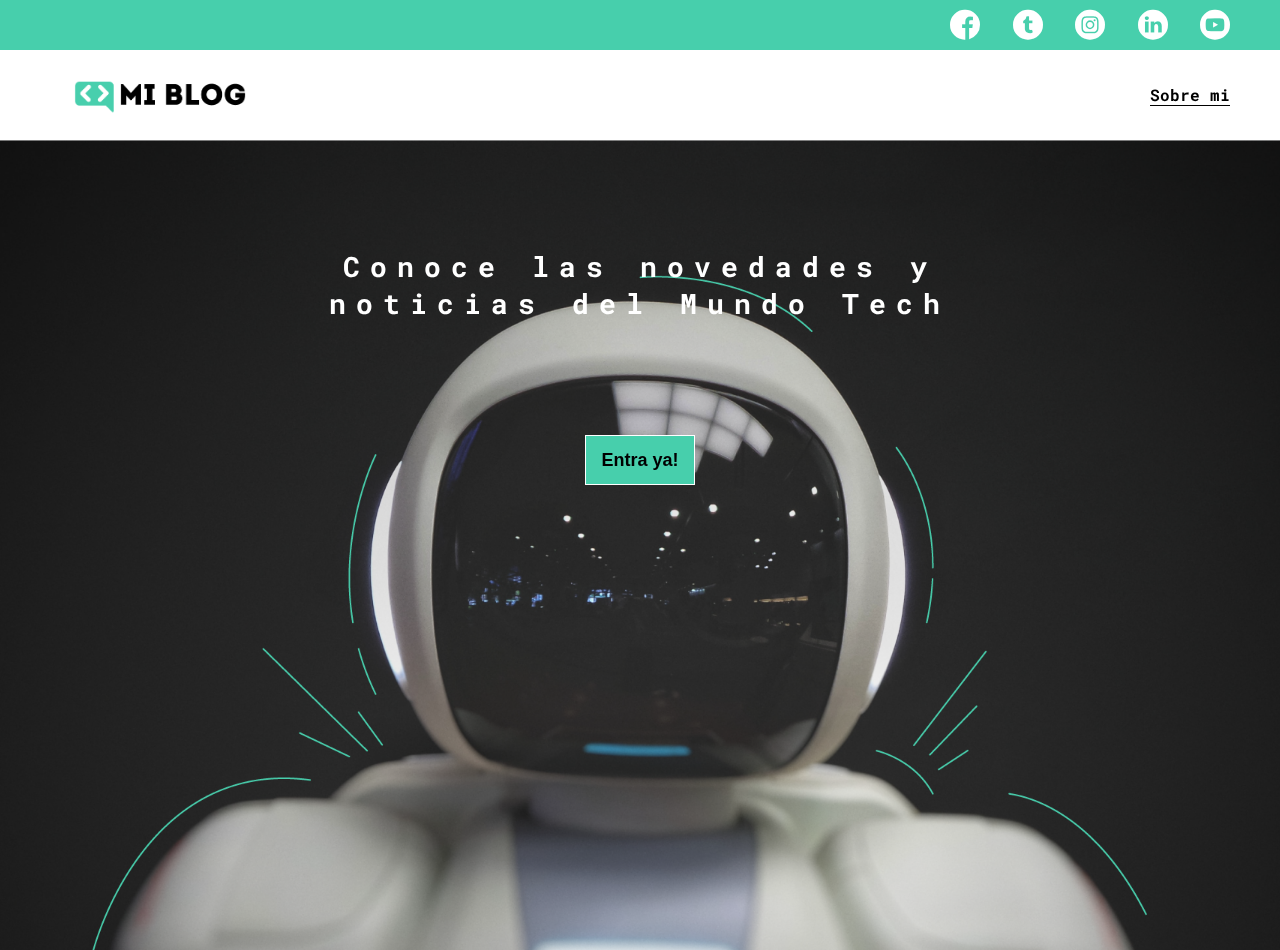
<file: index.html>
<!DOCTYPE html>
<html lang="en">
<head>
    <meta charset="UTF-8">
    <meta http-equiv="X-UA-Compatible" content="IE=edge">
    <meta name="viewport" content="width=device-width, initial-scale=1.0">
    <title>Mi blog</title>
    <link rel="stylesheet" href="css/main.css">
    <link rel="stylesheet" href="css/font/flaticon.css">
    <link rel="stylesheet" href="css/media-queries.css">
</head>
<body class="home-body">
    <header>
        <section class="header-icons-container">
            <div class="icons">
                <a href="#"> <span class="flaticon-001-facebook"></span></a>
                <a href="#"> <span class="flaticon-002-twitter"></span></a>
                <a href="#"> <span class="flaticon-011-instagram"></span></a>
                <a href="#"> <span class="flaticon-010-linkedin"></span></a>
                <a href="#"> <span class="flaticon-008-youtube"></span></a>
            </div>
        </section>
        <nav>
            <section class="nav-logo-container">
                <a href="#"> <img src="assets/img/Logo-negro.png" alt="logo de mi blog"></a>
            </section>
            <section class="profile-link">
                <a href="/perfil.html">Sobre mi</a>
            </section>
        </nav>
    </header>
    <main class="home-main">
        <section>
            <p class="home-main-text">Conoce las novedades y <br> noticias del Mundo Tech</p>
            <button class="home-main-button">
                <a href="/blogs.html">Entra ya!</a>
            </button>
        </section>
    </main>
   
</body>
</html>
</file>
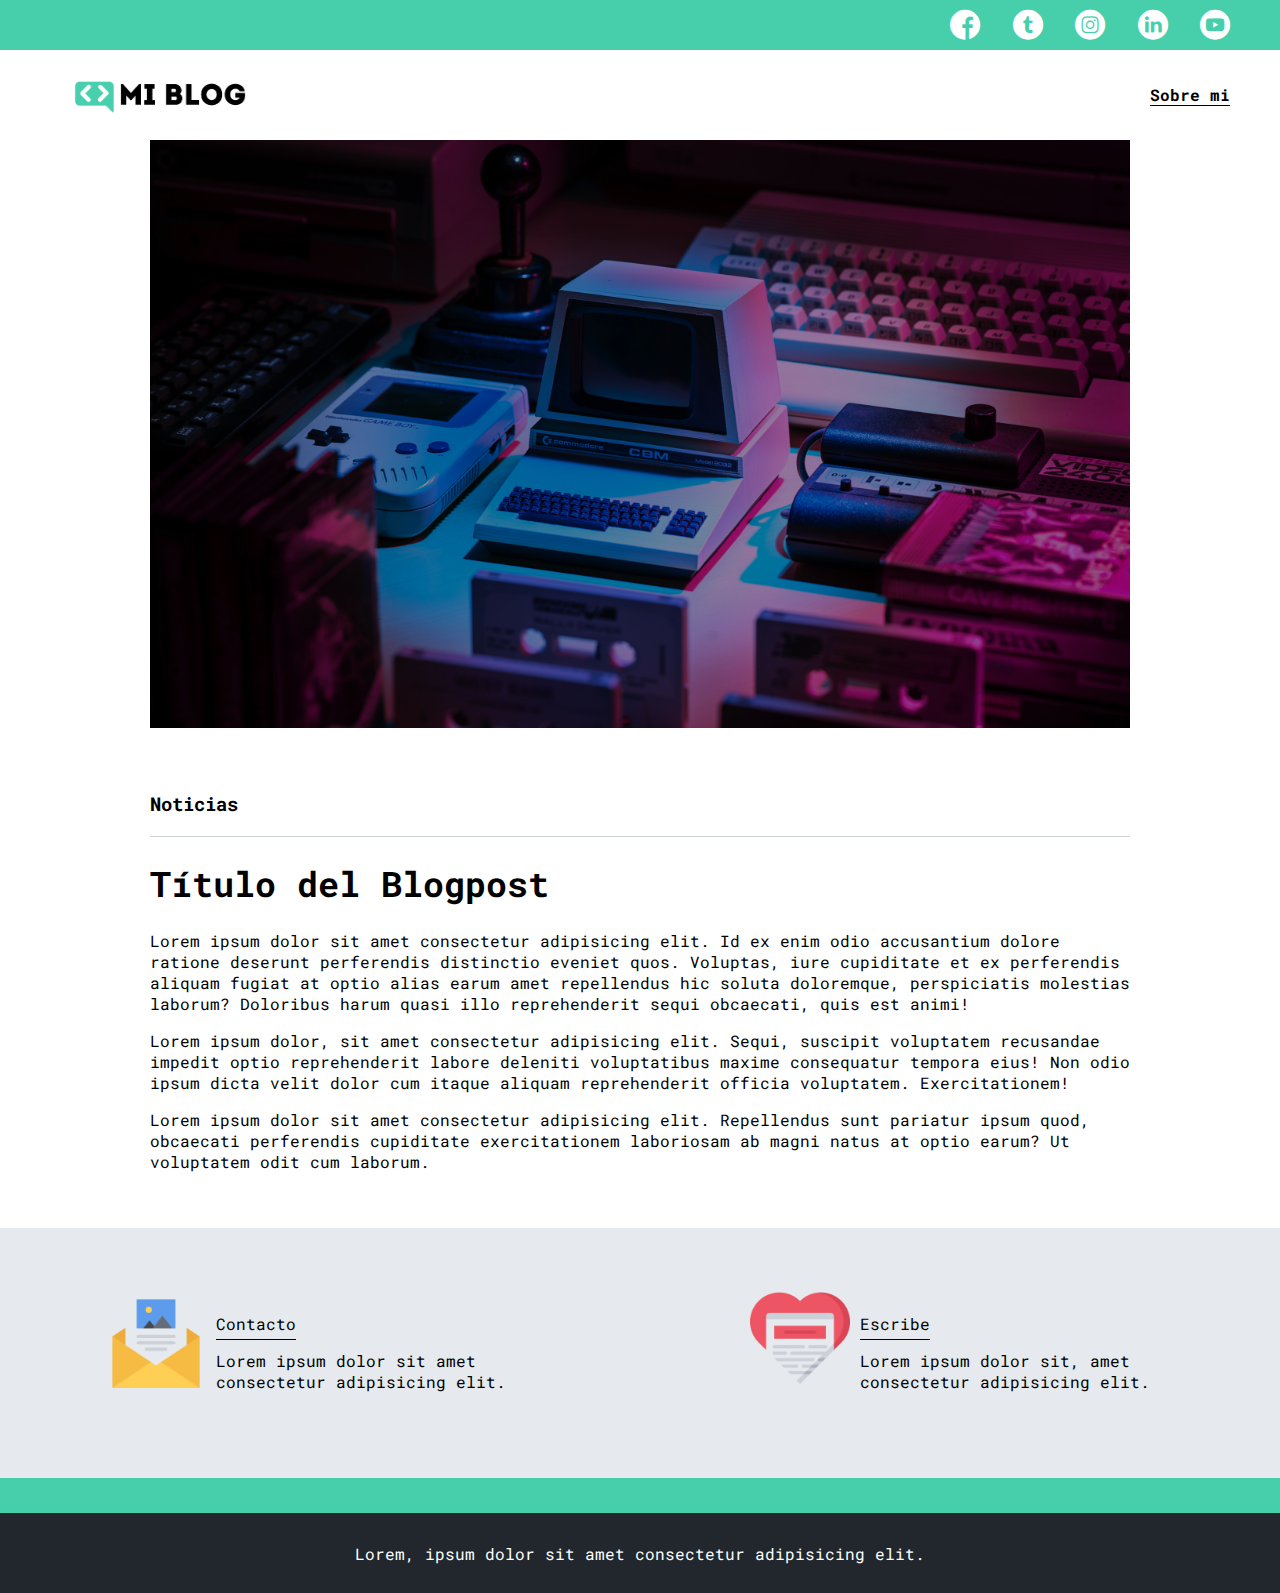
<file: blog.html>
<!DOCTYPE html>
<html lang="en">
<head>
    <meta charset="UTF-8">
    <meta http-equiv="X-UA-Compatible" content="IE=edge">
    <meta name="viewport" content="width=device-width, initial-scale=1.0">
    <title>Mi blog</title>
    <link rel="stylesheet" href="css/main.css">
    <link rel="stylesheet" href="css/font/flaticon.css">
    <link rel="stylesheet" href="css/media-queries.css">
</head>
<body>
    <header>
        <section class="header-icons-container">
            <div class="icons">
                <a href="#"> <span class="flaticon-001-facebook"></span></a>
                <a href="#"> <span class="flaticon-002-twitter"></span></a>
                <a href="#"> <span class="flaticon-011-instagram"></span></a>
                <a href="#"> <span class="flaticon-010-linkedin"></span></a>
                <a href="#"> <span class="flaticon-008-youtube"></span></a>
            </div>
        </section>
        <nav>
            <section class="nav-logo-container">
                <a href="#"> <img src="assets/img/Logo-negro.png" alt="logo de mi blog"></a>
            </section>
            <section class="profile-link">
                <a href="/perfil.html">Sobre mi</a>
            </section>
        </nav>
    </header>
    <main>
        <section class=" grid-container blogpost-img-container">
            <img src="/assets/img/main-news-img.png" alt="">
        </section>
        <section class="blogpost-main-container">
            <div class="grid-container">
                <h3>Noticias</h3>
                <article>
                    <h1>Título del Blogpost</h1>
                    <p> Lorem ipsum dolor sit amet consectetur adipisicing elit. Id ex enim odio accusantium dolore ratione deserunt perferendis distinctio eveniet quos. Voluptas, iure cupiditate et ex perferendis aliquam fugiat at optio alias earum amet repellendus hic soluta doloremque, perspiciatis molestias laborum? Doloribus harum quasi illo reprehenderit sequi obcaecati, quis est animi!</p>
                    <p>Lorem ipsum dolor, sit amet consectetur adipisicing elit. Sequi, suscipit voluptatem recusandae impedit optio reprehenderit labore deleniti voluptatibus maxime consequatur tempora eius! Non odio ipsum dicta velit dolor cum itaque aliquam reprehenderit officia voluptatem. Exercitationem!</p>
                    <p>Lorem ipsum dolor sit amet consectetur adipisicing elit. Repellendus sunt pariatur ipsum quod, obcaecati perferendis cupiditate exercitationem laboriosam ab magni natus at optio earum? Ut voluptatem odit cum laborum.</p>
                </article>
            </div>
        </section>
        <section class="contact-main-container">
            <div>
                <img src="/assets/img/013-newsletter.png" alt="">
                <div class="contact-left">
                    <a href="">Contacto</a>
                    <p>Lorem ipsum dolor sit amet consectetur adipisicing elit.</p>
                </div>
            </div>
            <div>
                <img src="/assets/img/006-like.png" alt="">
                <div class="contact-right">
                    <a href="">Escribe</a>
                    <p>Lorem ipsum dolor sit, amet consectetur adipisicing elit.</p>
                </div>
            </div>
        </section>
    </main>
    <footer>
        <p>Lorem, ipsum dolor sit amet consectetur adipisicing elit.</p>
    </footer>
</body>
</html>
</file>
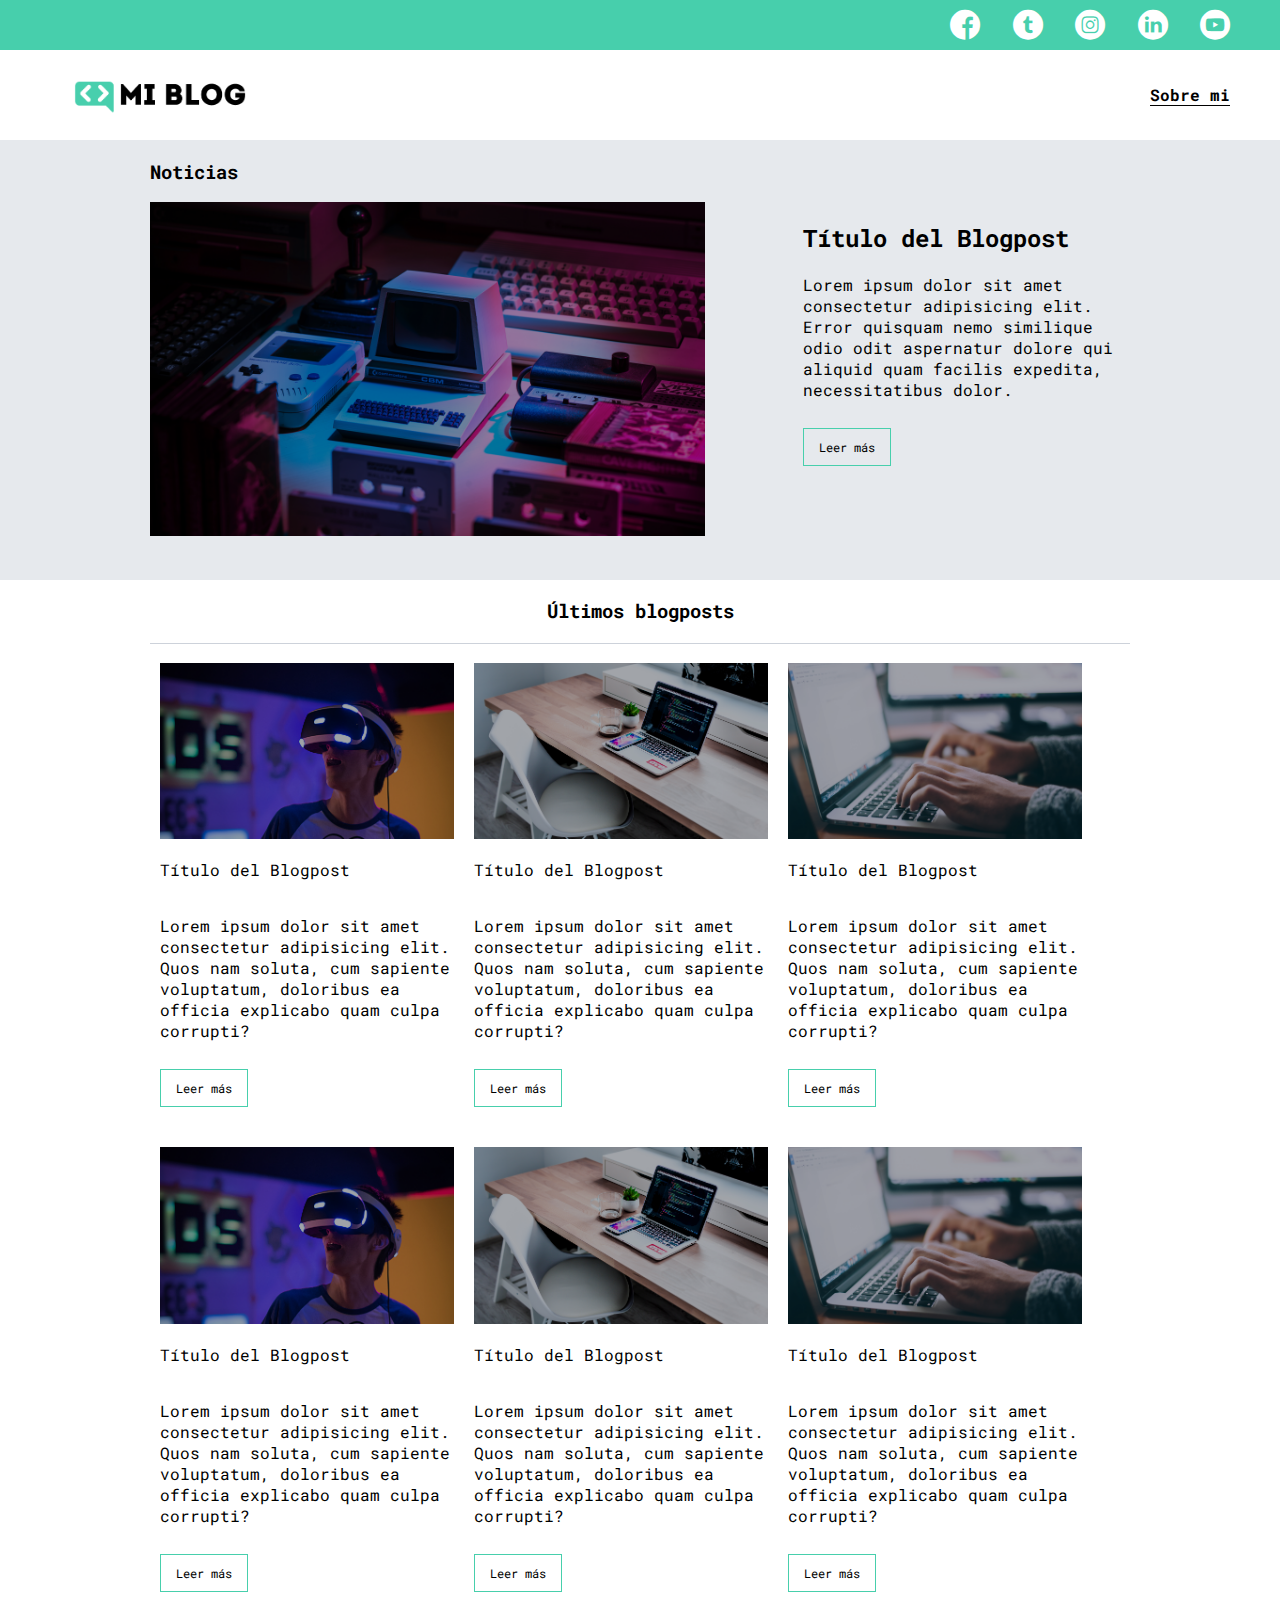
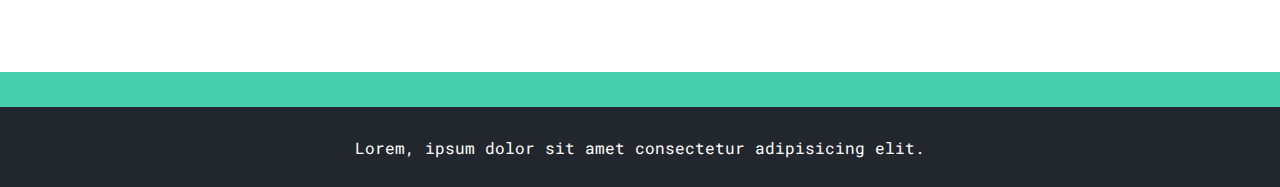
<file: blogs.html>
<!DOCTYPE html>
<html lang="en">
<head>
    <meta charset="UTF-8">
    <meta http-equiv="X-UA-Compatible" content="IE=edge">
    <meta name="viewport" content="width=device-width, initial-scale=1.0">
    <title>Mi blog</title>
    <link rel="stylesheet" href="css/main.css">
    <link rel="stylesheet" href="css/font/flaticon.css">
    <link rel="stylesheet" href="css/media-queries.css">
</head>
<body>
    <header>
        <section class="header-icons-container">
            <div class="icons">
                <a href="#"> <span class="flaticon-001-facebook"></span></a>
                <a href="#"> <span class="flaticon-002-twitter"></span></a>
                <a href="#"> <span class="flaticon-011-instagram"></span></a>
                <a href="#"> <span class="flaticon-010-linkedin"></span></a>
                <a href="#"> <span class="flaticon-008-youtube"></span></a>
            </div>
        </section>
        <nav>
            <section class="nav-logo-container">
                <a href="#"> <img src="assets/img/Logo-negro.png" alt="logo de mi blog"></a>
            </section>
            <section class="profile-link">
                <a href="/perfil.html">Sobre mi</a>
            </section>
        </nav>
    </header>
    <main class="blogs-main">
        <section class="blogs-news-container">
            <div class=" grid-container blogs-main-news">
                <h3>Noticias</h3>
                <div class="blogs-news-img-container">
                    <img src="/assets/img/main-news-img.png" alt="">
                </div>
                <div class="blogs-news-info-container">
                    <h2>Título del Blogpost</h2>
                    <p>Lorem ipsum dolor sit amet consectetur adipisicing elit. Error quisquam nemo similique odio odit aspernatur dolore qui aliquid quam facilis expedita, necessitatibus dolor.</p>
                    <a href="/blog.html" class="blogs-button">Leer más</a>
                </div>
            </div>
        </section>
     <section class="blogs-posts-container">
            <div class="grid-container">
                <h3>Últimos blogposts</h3>
                <article class="post-container">
                    <img src="/assets/img/post-1.png" alt="">
                    <p>Título del Blogpost</p>
                    <p>Lorem ipsum dolor sit amet consectetur adipisicing elit. Quos nam soluta, cum sapiente voluptatum, doloribus ea officia explicabo quam culpa corrupti?</p>
                    <a href="/blog.html" class="blogs-button">Leer más</a>
                </article>
                <article class="post-container">
                    <img src="/assets/img/post-2.png" alt="">
                    <p>Título del Blogpost</p>
                    <p>Lorem ipsum dolor sit amet consectetur adipisicing elit. Quos nam soluta, cum sapiente voluptatum, doloribus ea officia explicabo quam culpa corrupti?</p>
                    <a href="/blog.html" class="blogs-button">Leer más</a>
                </article>
                <article class="post-container">
                    <img src="/assets/img/post-3.png" alt="">
                    <p>Título del Blogpost</p>
                    <p>Lorem ipsum dolor sit amet consectetur adipisicing elit. Quos nam soluta, cum sapiente voluptatum, doloribus ea officia explicabo quam culpa corrupti?</p>
                    <a href="/blog.html" class="blogs-button">Leer más</a>
                </article>
                <article class="post-container">
                    <img src="/assets/img/post-1.png" alt="">
                    <p>Título del Blogpost</p>
                    <p>Lorem ipsum dolor sit amet consectetur adipisicing elit. Quos nam soluta, cum sapiente voluptatum, doloribus ea officia explicabo quam culpa corrupti?</p>
                    <a href="/blog.html" class="blogs-button">Leer más</a>
                </article>
                <article class="post-container">
                    <img src="/assets/img/post-2.png" alt="">
                    <p>Título del Blogpost</p>
                    <p>Lorem ipsum dolor sit amet consectetur adipisicing elit. Quos nam soluta, cum sapiente voluptatum, doloribus ea officia explicabo quam culpa corrupti?</p>
                    <a href="/blog.html" class="blogs-button">Leer más</a>
                </article>
                <article class="post-container">
                    <img src="/assets/img/post-3.png" alt="">
                    <p>Título del Blogpost</p>
                    <p>Lorem ipsum dolor sit amet consectetur adipisicing elit. Quos nam soluta, cum sapiente voluptatum, doloribus ea officia explicabo quam culpa corrupti?</p>
                    <a href="/blog.html" class="blogs-button">Leer más</a>
                </article>
               
            </div>
        </section>
    </main>
    <footer>
        <p>Lorem, ipsum dolor sit amet consectetur adipisicing elit.</p>
    </footer>
</body>
</html>
</file>
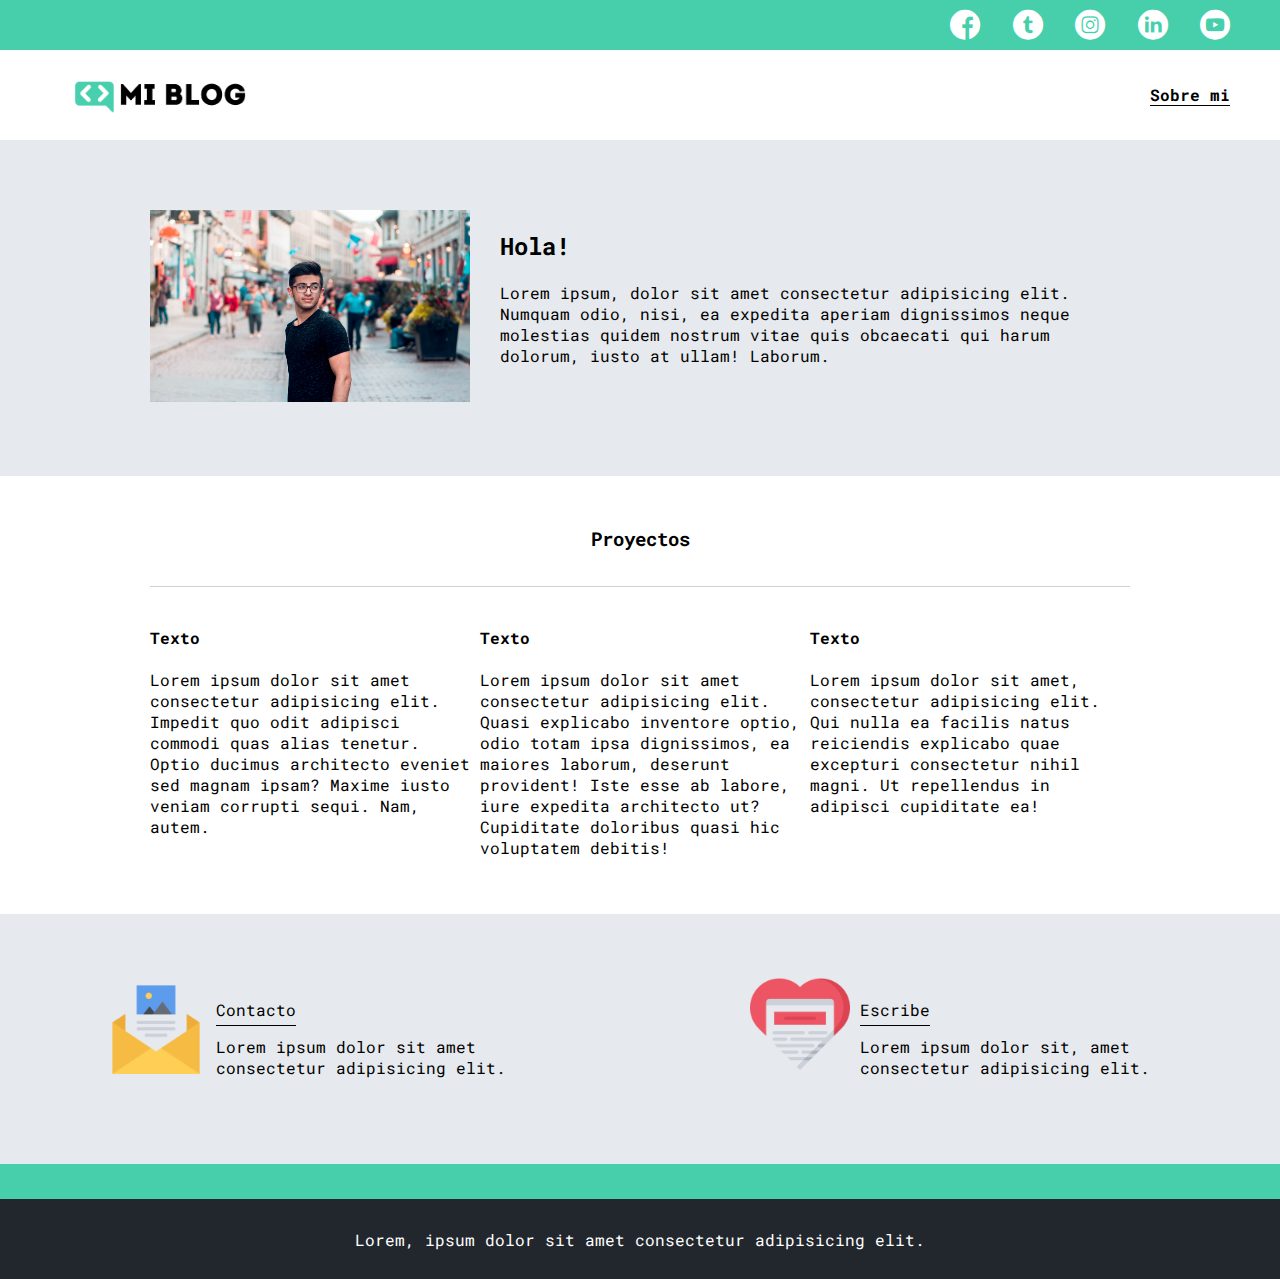
<file: perfil.html>
<!DOCTYPE html>
<html lang="en">
<head>
    <meta charset="UTF-8">
    <meta http-equiv="X-UA-Compatible" content="IE=edge">
    <meta name="viewport" content="width=device-width, initial-scale=1.0">
    <title>Mi blog</title>
    <link rel="stylesheet" href="css/main.css">
    <link rel="stylesheet" href="css/font/flaticon.css">
    <link rel="stylesheet" href="css/media-queries.css">
</head>
<body>
    <header>
        <section class="header-icons-container">
            <div class="icons">
                <a href="#"> <span class="flaticon-001-facebook"></span></a>
                <a href="#"> <span class="flaticon-002-twitter"></span></a>
                <a href="#"> <span class="flaticon-011-instagram"></span></a>
                <a href="#"> <span class="flaticon-010-linkedin"></span></a>
                <a href="#"> <span class="flaticon-008-youtube"></span></a>
            </div>
        </section>
        <nav>
            <section class="nav-logo-container">
                <a href="#"> <img src="assets/img/Logo-negro.png" alt="logo de mi blog"></a>
            </section>
            <section class="profile-link">
                <a href="/perfil.html">Sobre mi</a>
            </section>
        </nav>
    </header>
    <main>
        <section class="profile-main-container">
            <div class="grid-container profile-container">
                <div>
                    <img src="/assets/img/profile-pic.jpg" alt="">
                </div>
            <div>
                <h2>Hola!</h2>
                <p>Lorem ipsum, dolor sit amet consectetur adipisicing elit. Numquam odio, nisi, ea expedita aperiam dignissimos neque molestias quidem nostrum vitae quis obcaecati qui harum dolorum, iusto at ullam! Laborum.</p>
            </div>
            </div>
        </section>
        <section class="profile-main-proyects">
            <div class="grid-container">
                <h3>Proyectos</h3>
                <div class="proyects-main-container">
                    <article class="proyect-container">
                        <h4>Texto</h4>
                        <p>Lorem ipsum dolor sit amet consectetur adipisicing elit. Impedit quo odit adipisci commodi quas alias tenetur. Optio ducimus architecto eveniet sed magnam ipsam? Maxime iusto veniam corrupti sequi. Nam, autem.</p>
                    </article>
                    <article class="proyect-container">
                        <h4>Texto</h4>
                        <p>Lorem ipsum dolor sit amet consectetur adipisicing elit. Quasi explicabo inventore optio, odio totam ipsa dignissimos, ea maiores laborum, deserunt provident! Iste esse ab labore, iure expedita architecto ut? Cupiditate doloribus quasi hic voluptatem debitis!</p>
                    </article>
                    <article class="proyect-container">
                        <h4>Texto</h4>
                        <p>Lorem ipsum dolor sit amet, consectetur adipisicing elit. Qui nulla ea facilis natus reiciendis explicabo quae excepturi consectetur nihil magni. Ut repellendus in adipisci cupiditate ea!</p>
                    </article>
                </div>
            </div>
        </section>
        <section class="contact-main-container">
            <div>
                <img src="/assets/img/013-newsletter.png" alt="">
                <div class="contact-left">
                    <a href="">Contacto</a>
                    <p>Lorem ipsum dolor sit amet consectetur adipisicing elit.</p>
                </div>
            </div>
            <div>
                <img src="/assets/img/006-like.png" alt="">
                <div class="contact-right">
                    <a href="">Escribe</a>
                    <p>Lorem ipsum dolor sit, amet consectetur adipisicing elit.</p>
                </div>
            </div>
        </section>
    </main>
    <footer>
        <p>Lorem, ipsum dolor sit amet consectetur adipisicing elit.</p>
    </footer>
</body>
</html>
</file>
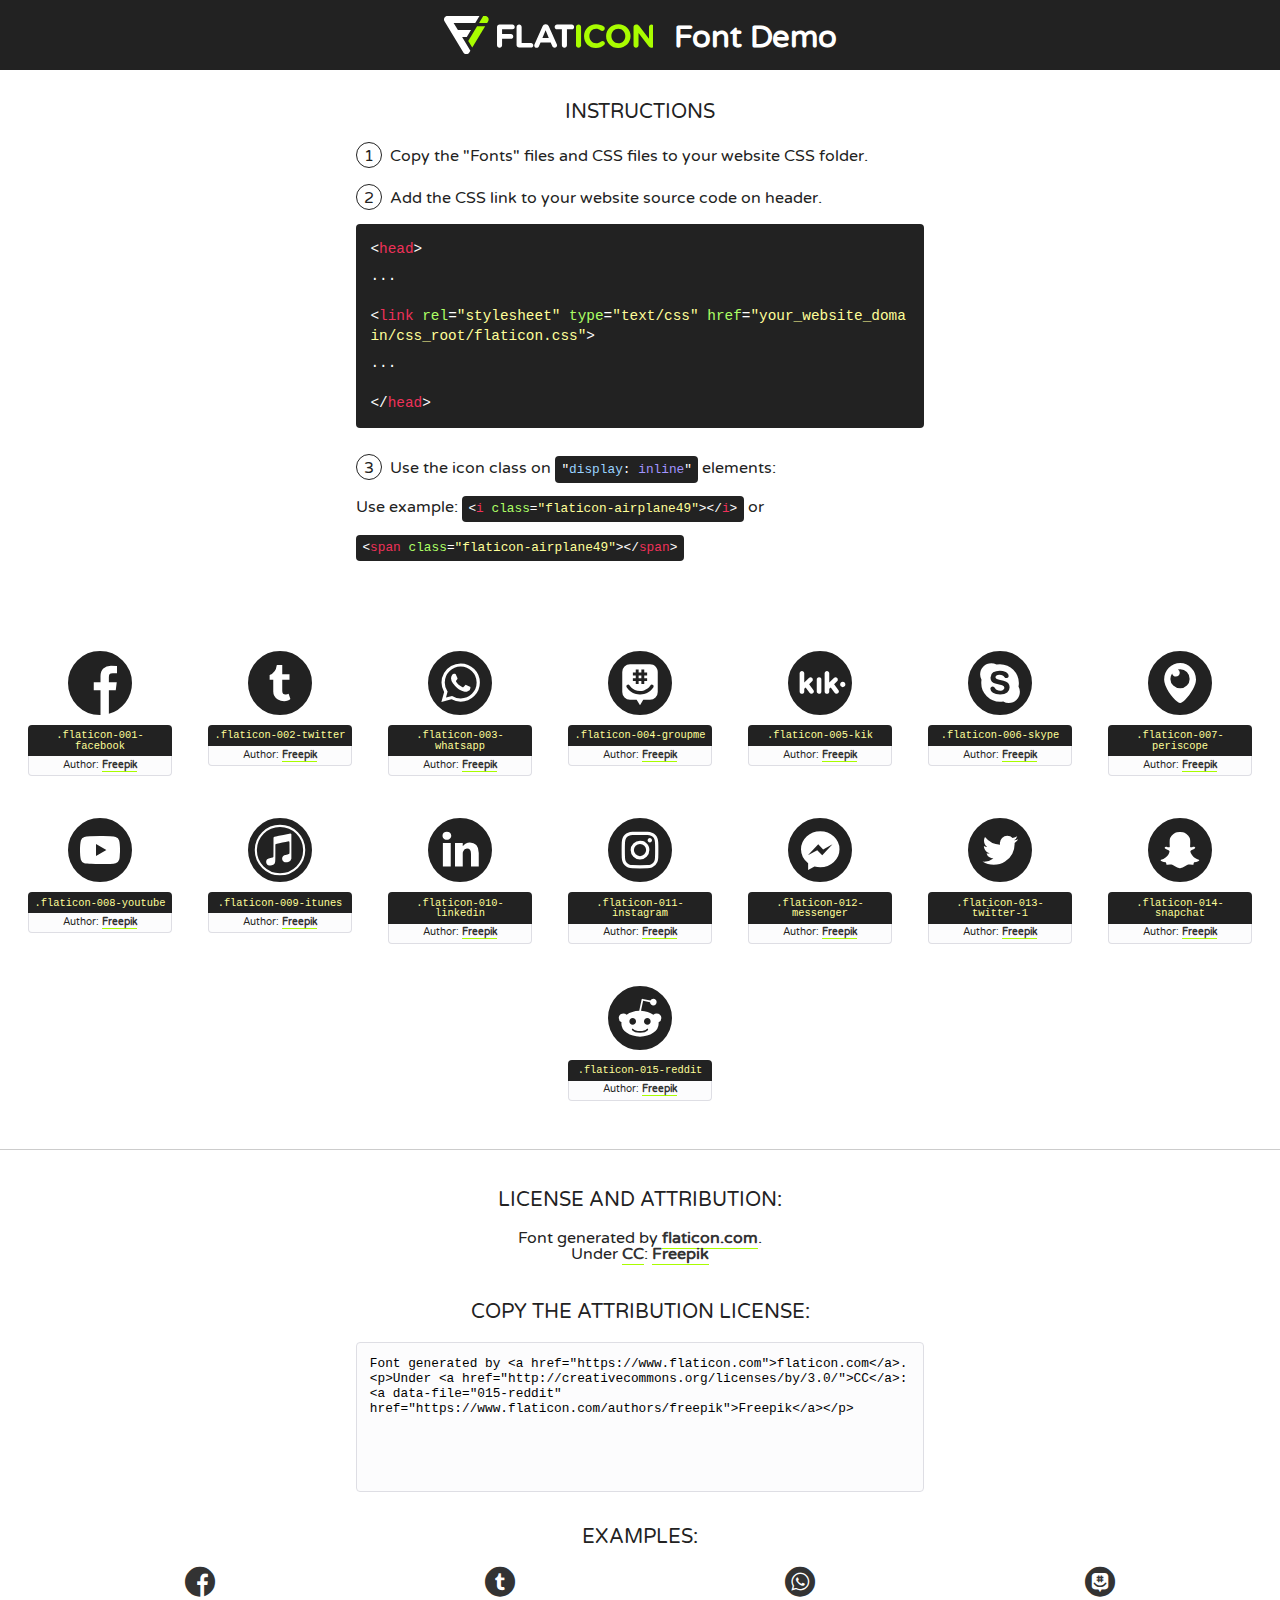
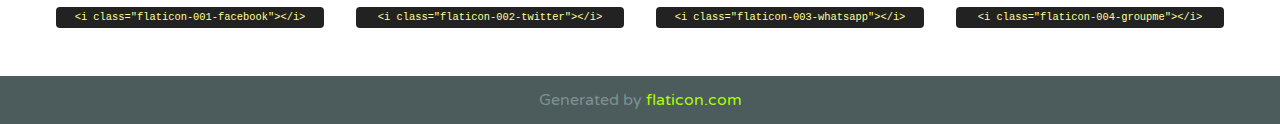
<file: css/font/flaticon.html>
<!DOCTYPE html>
<!--
  Flaticon icon font: Flaticon
  Creation date: 20/12/2018 09:27
-->
<html>
<!DOCTYPE html>
<html>

<head>
    <title>Flaticon WebFont</title>
    <link href="http://fonts.googleapis.com/css?family=Varela+Round" rel="stylesheet" type="text/css" />
    <link rel="stylesheet" type="text/css" href="flaticon.css">
    <meta charset="UTF-8">
    <style>
    html, body, div, span, applet, object, iframe,
    h1, h2, h3, h4, h5, h6, p, blockquote, pre,
    a, abbr, acronym, address, big, cite, code,
    del, dfn, em, img, ins, kbd, q, s, samp,
    small, strike, strong, sub, sup, tt, var,
    b, u, i, center,
    dl, dt, dd, ol, ul, li,
    fieldset, form, label, legend,
    table, caption, tbody, tfoot, thead, tr, th, td,
    article, aside, canvas, details, embed, 
    figure, figcaption, footer, header, hgroup, 
    menu, nav, output, ruby, section, summary,
    time, mark, audio, video {
        margin: 0;
        padding: 0;
        border: 0;
        font-size: 100%;
        font: inherit;
        vertical-align: baseline;
    }
    /* HTML5 display-role reset for older browsers */
    article, aside, details, figcaption, figure, 
    footer, header, hgroup, menu, nav, section {
        display: block;
    }
    body {
        line-height: 1;
    }
    ol, ul {
        list-style: none;
    }
    blockquote, q {
        quotes: none;
    }
    blockquote:before, blockquote:after,
    q:before, q:after {
        content: '';
        content: none;
    }
    table {
        border-collapse: collapse;
        border-spacing: 0;
    }
    body {
        font-family: 'Varela Round', Helvetica, Arial, sans-serif;
        font-size: 16px;
        color: #222;
    }
    a {
        color: #333;
        border-bottom: 1px solid #a9fd00;
        font-weight: bold;
        text-decoration: none;
    }
    * {
        -moz-box-sizing: border-box;
        -webkit-box-sizing: border-box;
        box-sizing: border-box;
        margin: 0;
        padding: 0;
    }
    [class^="flaticon-"]:before, [class*=" flaticon-"]:before, [class^="flaticon-"]:after, [class*=" flaticon-"]:after {
        font-family: Flaticon;
        font-size: 30px;
        font-style: normal;
        margin-left: 20px;
        color: #333;
    }
    .wrapper {
        max-width: 600px;
        margin: auto;
        padding: 0 1em;
    }
    .title {
        font-size: 1.25em;
        text-align: center;
        margin-bottom: 1em;
        text-transform: uppercase;
    }
    header {
        text-align: center;
        background-color: #222;
        color: #fff;
        padding: 1em;
    }
    header .logo {
        width: 210px;
        height: 38px;
        display: inline-block;
        vertical-align: middle;
        margin-right: 1em;
        border: none;
    }
    header strong {
        font-size: 1.95em;
        font-weight: bold;
        vertical-align: middle;
        margin-top: 5px;
        display: inline-block;
    }
    .demo {
        margin: 2em auto;
        line-height: 1.25em;
    }
    .demo ul li {
        margin-bottom: 1em;
    }
    .demo ul li .num {
        color: #222;
        border-radius: 20px;
        display: inline-block;
        width: 26px;
        padding: 3px;
        height: 26px;
        text-align: center;
        margin-right: 0.5em;
        border: 1px solid #222;
    }
    .demo ul li code {
        background-color: #222;
        border-radius: 4px;
        padding: 0.25em 0.5em;
        display: inline-block;
        color: #fff;
        font-family: Consolas,Monaco,Lucida Console,Liberation Mono,DejaVu Sans Mono,Bitstream Vera Sans Mono,Courier New, monospace;
        font-weight: lighter;
        margin-top: 1em;
        font-size: 0.8em;
        word-break: break-all;
    }
    .demo ul li code.big {
        padding: 1em;
        font-size: 0.9em;
    }
    .demo ul li code .red {
        color: #EF3159;
    }
    .demo ul li code .green {
        color: #ACFF65;
    }
    .demo ul li code .yellow {
        color: #FFFF99;
    }
    .demo ul li code .blue {
        color: #99D3FF;
    }
    .demo ul li code .purple {
        color: #A295FF;
    }
    .demo ul li code .dots {
        margin-top: 0.5em;
        display: block;
    }
    #glyphs {
        border-bottom: 1px solid #ccc;
        padding: 2em 0;
        text-align: center;
    }
    .glyph {
        display: inline-block;
        width: 9em;
        margin: 1em;
        text-align: center;
        vertical-align: top;
        background: #FFF;
    }
    .glyph .glyph-icon {
        padding: 10px;
        display: block;
        font-family:"Flaticon";
        font-size: 64px;
        line-height: 1;
    }
    .glyph .glyph-icon:before {
        font-size: 64px;
        color: #222;
        margin-left: 0;
    }
    .class-name {
        font-size: 0.65em;
        background-color: #222;
        color: #fff;
        border-radius: 4px 4px 0 0;
        padding: 0.5em;
        color: #FFFF99;
        font-family: Consolas,Monaco,Lucida Console,Liberation Mono,DejaVu Sans Mono,Bitstream Vera Sans Mono,Courier New, monospace;
    }
    .author-name {
        font-size: 0.6em;
        background-color: #fcfcfd;
        border: 1px solid #DEDEE4;
        border-top: 0;
        border-radius: 0 0 4px 4px;
        padding: 0.5em;
    }
    .class-name:last-child {
        font-size: 10px;
        color:#888;
    }
    .class-name:last-child a {
        font-size: 10px;
        color:#555;
    }
    .class-name:last-child a:hover {
        color:#a9fd00;
    }
    .glyph > input {
        display: block;
        width: 100px;
        margin: 5px auto;
        text-align: center;
        font-size: 12px;
        cursor: text;
    }
    .glyph > input.icon-input {
        font-family:"Flaticon";
        font-size: 16px;
        margin-bottom: 10px;
    }
    .attribution .title {
        margin-top: 2em;
    }
    .attribution textarea {
        background-color: #fcfcfd;
        padding: 1em;
        border: none;
        box-shadow: none;
        border: 1px solid #DEDEE4;
        border-radius: 4px;
        resize: none;
        width: 100%;
        height: 150px;
        font-size: 0.8em;
        font-family: Consolas,Monaco,Lucida Console,Liberation Mono,DejaVu Sans Mono,Bitstream Vera Sans Mono,Courier New, monospace;
        -webkit-appearance: none;
    }
    .iconsuse {
        margin: 2em auto;
        text-align: center;
        max-width: 1200px;
    }
    .iconsuse:after {
        content: '';
        display: table;
        clear: both;
    }
    .iconsuse .image {
        float: left;
        width: 25%;
        padding: 0 1em;
    }
    .iconsuse .image p {
        margin-bottom: 1em;
    }
    .iconsuse .image span {
        display: block;
        font-size: 0.65em;
        background-color: #222;
        color: #fff;
        border-radius: 4px;
        padding: 0.5em;
        color: #FFFF99;
        margin-top: 1em;
        font-family: Consolas,Monaco,Lucida Console,Liberation Mono,DejaVu Sans Mono,Bitstream Vera Sans Mono,Courier New, monospace;
    }
    #footer {
        text-align: center;
        background-color: #4C5B5C;
        color: #7c9192;
        padding: 1em;
    }
    #footer a {
        border: none;
        color: #a9fd00;
        font-weight: normal;
    }
    @media (max-width: 960px) {
        .iconsuse .image {
            width: 50%;
        }
    }
    @media (max-width: 560px) {
        .iconsuse .image {
            width: 100%;
        }
    }
    </style>
</head>

<body class="characters-off">

    <header>
        <a href="https://www.flaticon.com" target="_blank" class="logo">
            <svg version="1.1" xmlns="http://www.w3.org/2000/svg" xmlns:xlink="http://www.w3.org/1999/xlink" xmlns:a="http://ns.adobe.com/AdobeSVGViewerExtensions/3.0/" viewBox="0 0 560.875 102.036" enable-background="new 0 0 560.875 102.036" xml:space="preserve">
                <defs>
                </defs>
                <g>
                    <g class="letters">
                        <path fill="#ffffff" d="M141.596,29.675c0-3.777,2.985-6.767,6.764-6.767h34.438c3.426,0,6.15,2.728,6.15,6.15
                        c0,3.43-2.724,6.149-6.15,6.149h-27.674v13.091h23.719c3.429,0,6.151,2.724,6.151,6.15c0,3.43-2.723,6.149-6.151,6.149h-23.719
                        v17.574c0,3.773-2.986,6.761-6.764,6.761c-3.779,0-6.764-2.989-6.764-6.761V29.675z"></path>
                        <path fill="#ffffff" d="M193.844,29.149c0-3.781,2.985-6.767,6.764-6.767c3.776,0,6.763,2.985,6.763,6.767v42.957h25.039
                        c3.426,0,6.149,2.726,6.149,6.153c0,3.425-2.723,6.15-6.149,6.15h-31.802c-3.779,0-6.764-2.986-6.764-6.768V29.149z"></path>
                        <path fill="#ffffff" d="M241.891,75.71l21.438-48.407c1.492-3.341,4.215-5.357,7.906-5.357h0.792
                        c3.686,0,6.323,2.017,7.815,5.357l21.439,48.407c0.436,0.967,0.701,1.845,0.701,2.723c0,3.602-2.809,6.501-6.414,6.501
                        c-3.161,0-5.269-1.845-6.499-4.655l-4.132-9.661h-27.059l-4.301,10.102c-1.144,2.631-3.426,4.214-6.237,4.214
                        c-3.517,0-6.24-2.81-6.24-6.325C241.1,77.64,241.451,76.677,241.891,75.71z M279.932,58.666l-8.521-20.297l-8.526,20.297H279.932
                        z"></path>
                        <path fill="#ffffff" d="M314.864,35.387H301.86c-3.429,0-6.239-2.813-6.239-6.238c0-3.429,2.811-6.24,6.239-6.24h39.533
                        c3.426,0,6.237,2.811,6.237,6.24c0,3.425-2.811,6.238-6.237,6.238h-13.001v42.785c0,3.773-2.99,6.761-6.764,6.761
                        c-3.779,0-6.764-2.989-6.764-6.761V35.387z"></path>
                        <path fill="#A9FD00" d="M352.615,29.149c0-3.781,2.985-6.767,6.767-6.767c3.774,0,6.761,2.985,6.761,6.767v49.024
                        c0,3.773-2.987,6.761-6.761,6.761c-3.781,0-6.767-2.989-6.767-6.761V29.149z"></path>
                        <path fill="#A9FD00" d="M374.132,53.836v-0.179c0-17.481,13.178-31.801,32.065-31.801c9.22,0,15.459,2.458,20.557,6.238
                        c1.402,1.054,2.637,2.985,2.637,5.357c0,3.692-2.985,6.59-6.681,6.59c-1.845,0-3.071-0.702-4.044-1.319
                        c-3.776-2.813-7.729-4.393-12.562-4.393c-10.364,0-17.831,8.611-17.831,19.154v0.173c0,10.542,7.291,19.329,17.831,19.329
                        c5.715,0,9.492-1.756,13.359-4.834c1.049-0.874,2.458-1.491,4.039-1.491c3.429,0,6.325,2.813,6.325,6.236
                        c0,2.106-1.056,3.78-2.282,4.834c-5.539,4.834-12.036,7.733-21.878,7.733C387.572,85.464,374.132,71.493,374.132,53.836z"></path>
                        <path fill="#A9FD00" d="M433.009,53.836v-0.179c0-17.481,13.79-31.801,32.766-31.801c18.981,0,32.592,14.143,32.592,31.628v0.173
                        c0,17.483-13.785,31.807-32.769,31.807C446.625,85.464,433.009,71.32,433.009,53.836z M484.224,53.836v-0.179
                        c0-10.539-7.725-19.326-18.626-19.326c-10.893,0-18.449,8.611-18.449,19.154v0.173c0,10.542,7.73,19.329,18.626,19.329
                        C476.676,72.986,484.224,64.378,484.224,53.836z"></path>
                        <path fill="#A9FD00" d="M506.233,29.321c0-3.774,2.99-6.763,6.767-6.763h1.401c3.252,0,5.183,1.583,7.029,3.953l26.093,34.265
                        V29.059c0-3.692,2.99-6.677,6.681-6.677c3.683,0,6.671,2.985,6.671,6.677v48.934c0,3.78-2.987,6.765-6.764,6.765h-0.436
                        c-3.257,0-5.188-1.581-7.034-3.953l-27.056-35.492v32.944c0,3.687-2.985,6.676-6.678,6.676c-3.683,0-6.673-2.989-6.673-6.676
                        V29.321z"></path>
                    </g>
                    <g class="insignia">
                        <path fill="#ffffff" d="M48.372,56.137h12.517l11.156-18.537H37.186L25.688,18.539h57.825L94.668,0H9.271
                        C5.925,0,2.842,1.801,1.198,4.716c-1.644,2.907-1.593,6.482,0.134,9.343l50.38,83.501c1.678,2.781,4.689,4.476,7.938,4.476
                        c3.246,0,6.257-1.695,7.935-4.476l2.898-4.804L48.372,56.137z"></path>
                        <g class="i">
                            <path fill="#A9FD00" d="M93.575,18.539h0.031v0.004l21.652,0.004l2.705-4.488c1.727-2.861,1.778-6.436,0.133-9.343
                            C116.454,1.801,113.371,0,110.026,0h-5.294L93.575,18.539z"></path>
                            <polygon fill="#A9FD00" points="88.291,27.356 64.725,66.486 75.519,84.404 109.942,27.356"></polygon>
                        </g>
                    </g>
                </g>
            </svg>
        </a>
        <strong>Font Demo</strong>
    </header>


    <section class="demo wrapper">

        <p class="title">Instructions</p>

        <ul>
            <li>
                <span class="num">1</span>Copy the "Fonts" files and CSS files to your website CSS folder.
            </li>
            <li>
                <span class="num">2</span>Add the CSS link to your website source code on header.
                <code class="big">
                    &lt;<span class="red">head</span>&gt;
                    <br/><span class="dots">...</span>
                    <br/>&lt;<span class="red">link</span> <span class="green">rel</span>=<span class="yellow">"stylesheet"</span> <span class="green">type</span>=<span class="yellow">"text/css"</span> <span class="green">href</span>=<span class="yellow">"your_website_domain/css_root/flaticon.css"</span>&gt;
                    <br/><span class="dots">...</span>
                    <br/>&lt;/<span class="red">head</span>&gt;
                </code>
            </li>

            <li>
                <p>
                    <span class="num">3</span>Use the icon class on <code>"<span class="blue">display</span>:<span class="purple"> inline</span>"</code> elements:
                    <br />
                    Use example: <code>&lt;<span class="red">i</span> <span class="green">class</span>=<span class="yellow">&quot;flaticon-airplane49&quot;</span>&gt;&lt;/<span class="red">i</span>&gt;</code> or <code>&lt;<span class="red">span</span> <span class="green">class</span>=<span class="yellow">&quot;flaticon-airplane49&quot;</span>&gt;&lt;/<span class="red">span</span>&gt;</code>
            </li>
        </ul>

    </section>




   <section id="glyphs">          
    
      
        <div class="glyph"><div class="glyph-icon flaticon-001-facebook"></div>
            <div class="class-name">.flaticon-001-facebook</div>
            <div class="author-name">Author: <a data-file="001-facebook" href="https://www.flaticon.com/authors/freepik">Freepik</a> </div> 
        </div>        
        
        <div class="glyph"><div class="glyph-icon flaticon-002-twitter"></div>
            <div class="class-name">.flaticon-002-twitter</div>
            <div class="author-name">Author: <a data-file="002-twitter" href="https://www.flaticon.com/authors/freepik">Freepik</a> </div> 
        </div>        
        
        <div class="glyph"><div class="glyph-icon flaticon-003-whatsapp"></div>
            <div class="class-name">.flaticon-003-whatsapp</div>
            <div class="author-name">Author: <a data-file="003-whatsapp" href="https://www.flaticon.com/authors/freepik">Freepik</a> </div> 
        </div>        
        
        <div class="glyph"><div class="glyph-icon flaticon-004-groupme"></div>
            <div class="class-name">.flaticon-004-groupme</div>
            <div class="author-name">Author: <a data-file="004-groupme" href="https://www.flaticon.com/authors/freepik">Freepik</a> </div> 
        </div>        
        
        <div class="glyph"><div class="glyph-icon flaticon-005-kik"></div>
            <div class="class-name">.flaticon-005-kik</div>
            <div class="author-name">Author: <a data-file="005-kik" href="https://www.flaticon.com/authors/freepik">Freepik</a> </div> 
        </div>        
        
        <div class="glyph"><div class="glyph-icon flaticon-006-skype"></div>
            <div class="class-name">.flaticon-006-skype</div>
            <div class="author-name">Author: <a data-file="006-skype" href="https://www.flaticon.com/authors/freepik">Freepik</a> </div> 
        </div>        
        
        <div class="glyph"><div class="glyph-icon flaticon-007-periscope"></div>
            <div class="class-name">.flaticon-007-periscope</div>
            <div class="author-name">Author: <a data-file="007-periscope" href="https://www.flaticon.com/authors/freepik">Freepik</a> </div> 
        </div>        
        
        <div class="glyph"><div class="glyph-icon flaticon-008-youtube"></div>
            <div class="class-name">.flaticon-008-youtube</div>
            <div class="author-name">Author: <a data-file="008-youtube" href="https://www.flaticon.com/authors/freepik">Freepik</a> </div> 
        </div>        
        
        <div class="glyph"><div class="glyph-icon flaticon-009-itunes"></div>
            <div class="class-name">.flaticon-009-itunes</div>
            <div class="author-name">Author: <a data-file="009-itunes" href="https://www.flaticon.com/authors/freepik">Freepik</a> </div> 
        </div>        
        
        <div class="glyph"><div class="glyph-icon flaticon-010-linkedin"></div>
            <div class="class-name">.flaticon-010-linkedin</div>
            <div class="author-name">Author: <a data-file="010-linkedin" href="https://www.flaticon.com/authors/freepik">Freepik</a> </div> 
        </div>        
        
        <div class="glyph"><div class="glyph-icon flaticon-011-instagram"></div>
            <div class="class-name">.flaticon-011-instagram</div>
            <div class="author-name">Author: <a data-file="011-instagram" href="https://www.flaticon.com/authors/freepik">Freepik</a> </div> 
        </div>        
        
        <div class="glyph"><div class="glyph-icon flaticon-012-messenger"></div>
            <div class="class-name">.flaticon-012-messenger</div>
            <div class="author-name">Author: <a data-file="012-messenger" href="https://www.flaticon.com/authors/freepik">Freepik</a> </div> 
        </div>        
        
        <div class="glyph"><div class="glyph-icon flaticon-013-twitter-1"></div>
            <div class="class-name">.flaticon-013-twitter-1</div>
            <div class="author-name">Author: <a data-file="013-twitter-1" href="https://www.flaticon.com/authors/freepik">Freepik</a> </div> 
        </div>        
        
        <div class="glyph"><div class="glyph-icon flaticon-014-snapchat"></div>
            <div class="class-name">.flaticon-014-snapchat</div>
            <div class="author-name">Author: <a data-file="014-snapchat" href="https://www.flaticon.com/authors/freepik">Freepik</a> </div> 
        </div>        
        
        <div class="glyph"><div class="glyph-icon flaticon-015-reddit"></div>
            <div class="class-name">.flaticon-015-reddit</div>
            <div class="author-name">Author: <a data-file="015-reddit" href="https://www.flaticon.com/authors/freepik">Freepik</a> </div> 
        </div>        
        

    </section>



    <section class="attribution wrapper"   style="text-align:center;">

      <div class="title">License and attribution:</div><div class="attrDiv">Font generated by <a href="https://www.flaticon.com">flaticon.com</a>. <div><p>Under <a href="http://creativecommons.org/licenses/by/3.0/">CC</a>: <a data-file="015-reddit" href="https://www.flaticon.com/authors/freepik">Freepik</a></p>  </div>
      </div>
      <div class="title">Copy the Attribution License:</div>

    <textarea onclick="this.focus();this.select();">Font generated by &lt;a href=&quot;https://www.flaticon.com&quot;&gt;flaticon.com&lt;/a&gt;. <p>Under <a href="http://creativecommons.org/licenses/by/3.0/">CC</a>: <a data-file="015-reddit" href="https://www.flaticon.com/authors/freepik">Freepik</a></p>  
     </textarea>

    </section>

    <section class="iconsuse">

          <div class="title">Examples:</div>            
             
            <div class="image">
                <p>
                    <i class="glyph-icon flaticon-001-facebook"></i> 
                    <span>&lt;i class=&quot;flaticon-001-facebook&quot;&gt;&lt;/i&gt;</span>
                </p>
            </div>
            
            <div class="image">
                <p>
                    <i class="glyph-icon flaticon-002-twitter"></i> 
                    <span>&lt;i class=&quot;flaticon-002-twitter&quot;&gt;&lt;/i&gt;</span>
                </p>
            </div>
            
            <div class="image">
                <p>
                    <i class="glyph-icon flaticon-003-whatsapp"></i> 
                    <span>&lt;i class=&quot;flaticon-003-whatsapp&quot;&gt;&lt;/i&gt;</span>
                </p>
            </div>
            
            <div class="image">
                <p>
                    <i class="glyph-icon flaticon-004-groupme"></i> 
                    <span>&lt;i class=&quot;flaticon-004-groupme&quot;&gt;&lt;/i&gt;</span>
                </p>
            </div>
                       
        </div>
                            
    </section>

<div id="footer">
    <div>Generated by <a href="https://www.flaticon.com">flaticon.com</a>
    </div>
</div>



</body>
</html>
</file>
<file: css/main.css>
@import url('https://fonts.googleapis.com/css2?family=Roboto+Mono:wght@400;500;700&family=Roboto+Slab:wght@400;700&family=Roboto:wght@400;500;700;900&display=swap');

body{
    font-family: 'Roboto Mono', monospace;
    margin: 0;
    padding: 0;
}
a{
    text-decoration: none;
    display: inline;
    color: black;
}
.home-body{
    position: fixed;
    top: 0;
    bottom: 0;
    left: 0;
    right: 0;
}
.grid-container{
    max-width: 980px;
    margin: auto;
}
header{
    width: 100%;
    height: 140px;
    display: grid;
    grid-template-rows: 1fr 1fr;
}
header .header-icons-container{
    width: 100%;
    height: 50px;
    display: grid;
    background-color: #47cfac;
}
header .header-icons-container .icons{
    width: 300px;
    height: auto;
    display: flex;
    justify-items: flex-end;
    align-items: center;
    justify-content: space-between;
    justify-self: end;
    margin-right: 50px;
}
header .icons span{
    color: white;
}
nav{
    display: grid;
    grid-template-columns: 1fr 1fr;
    height: 90px;
}
nav .nav-logo-container{
    margin-left: 50px;
}
nav .nav-logo-container img{
    width: 220px;
    margin-top: 10px;
}
nav .profile-link{
    display: flex;
    align-items: center;
    justify-content: flex-end;
    margin-right: 50px;
}
nav .profile-link a{
    font-weight: bold;
    color: black;
    border-bottom: 1px solid black;
}
.home-main{
    display: grid;
    grid-template-columns: 1fr 4fr 1fr;
    height: 90%;
    background-image: url("../assets/img/Cover.png");
    background-position: center;
    background-repeat: no-repeat;
    background-size: cover;
}
.home-main section{
    display: grid;
    grid-column: 2;
    justify-items: center;
    margin-top: 80px;
    height: 350px;
}
.home-main-text{
    font-family: "roboto mono", monospace;
    font-size: 28px;
    font-weight: bold;
    letter-spacing: 10px;
    color: white;
    text-align: center;
}
.home-main-button{
    width: 110px;
    height: 50px;
    border: 1px solid white;
    background-color: #47cfac;
    display: grid;
    align-items: center;
}
.home-main-button a{
    font-weight: bold;
    font-size: 18px;
}
.blogs-main{
    display: grid;
}
.blogs-news-container{
    background-color: #e6e9ed;
    padding: 0 50px 40px;
}
.blogs-main-news{
    display: grid;
    grid-template-columns: 2fr 1fr;
    grid-template-rows: 2fr;
}
.blogs-news-img-container{
    grid-column: 1;
}
.blogs-news-img-container img{
    width: 85%;
}
.blogs-news-info-container{
    grid-column: 2;
}
.blogs-news-info-container p{
    margin-bottom: 35px;
}
.blogs-posts-container{
    padding: 0 50px 40px;
}
.blogs-posts-container h3{
    border-bottom: 1px solid #cdd2da;
    padding-bottom: 20px;
    text-align: center;
}
.blogs-button{
    border: 1px solid #47cfac;
    padding: 10px 15px;
    font-size: 12px;
}
.blogs-posts-container .post-container{
    display: inline-block;
    padding-left: 10px;
    max-width: 30%;
    margin-bottom: 50px;

}
.blogs-posts-container .post-container p{
    margin-bottom: 35px;
}
.blogs-posts-container .post-container img{
    width: 100%;
}
footer{
    width: 100%;
    height: 80px;
    background-color: #22272d;
    border-top: 35px solid #47cfac;
    text-align: center;
}
footer p{
    color: white;
    margin-top: 30px;
}
.blogpost-img-container{
    padding: 0 50px 40px;
}
.blogpost-img-container img{
    width: 100%;
}
.blogpost-main-container{
    padding: 0 50px 40px;
}
.blogpost-main-container h3{
    border-bottom: 1px solid #cdd2da;
    padding-bottom: 20px;
}
.blogpost-main-container article h1{
    font-size: 35px;
}
.contact-main-container{
    width: 100%;
    min-height: 250px;
    background-color: #e6e9ed;
    text-align: center;
}
.contact-main-container div{
    display: inline-block;
    width: 49.5%;
    height: 100%;
}
.contact-main-container div a{
    border-bottom: 1px solid black;
    padding-bottom: 5px;
}
.contact-main-container .contact-left, .contact-right{
    text-align: initial;
    margin-top: 85px;
}
.contact-main-container img{
    width: 100px;
}
.profile-main-container{
    padding: 70px 40px;
    background-color: #e6e9ed;
    margin-bottom: 50px;
}
.profile-main-container img{
    width: 320px;
    margin-right: 30px;
}
.profile-main-container .profile-container{
    display: flex;
}
.profile-main-proyects{
    padding: 0 50px 40px;
}
.profile-main-proyects h3{
    border-bottom: 1px solid #cdd2da;
    padding-bottom: 35px;
    text-align: center;
}
.proyects-main-container{
    display: grid;
    grid-template-columns: repeat(3, 1fr);
    gap: 10px;
}
</file>
<file: css/font/flaticon.css>
/*
  	Flaticon icon font: Flaticon
  	Creation date: 20/12/2018 09:27
  	*/

@font-face {
  font-family: "Flaticon";
  src: url("./Flaticon.eot");
  src: url("./Flaticon.eot?#iefix") format("embedded-opentype"),
       url("./Flaticon.woff") format("woff"),
       url("./Flaticon.ttf") format("truetype"),
       url("./Flaticon.svg#Flaticon") format("svg");
  font-weight: normal;
  font-style: normal;
}

@media screen and (-webkit-min-device-pixel-ratio:0) {
  @font-face {
    font-family: "Flaticon";
    src: url("./Flaticon.svg#Flaticon") format("svg");
  }
}

[class^="flaticon-"]:before, [class*=" flaticon-"]:before,
[class^="flaticon-"]:after, [class*=" flaticon-"]:after {   
  font-family: Flaticon;
        font-size: 30px;
font-style: normal;
margin-left: 20px;
}

.flaticon-001-facebook:before { content: "\f100"; }
.flaticon-002-twitter:before { content: "\f101"; }
.flaticon-003-whatsapp:before { content: "\f102"; }
.flaticon-004-groupme:before { content: "\f103"; }
.flaticon-005-kik:before { content: "\f104"; }
.flaticon-006-skype:before { content: "\f105"; }
.flaticon-007-periscope:before { content: "\f106"; }
.flaticon-008-youtube:before { content: "\f107"; }
.flaticon-009-itunes:before { content: "\f108"; }
.flaticon-010-linkedin:before { content: "\f109"; }
.flaticon-011-instagram:before { content: "\f10a"; }
.flaticon-012-messenger:before { content: "\f10b"; }
.flaticon-013-twitter-1:before { content: "\f10c"; }
.flaticon-014-snapchat:before { content: "\f10d"; }
.flaticon-015-reddit:before { content: "\f10e"; }
</file>
<file: css/media-queries.css>
@media (max-width: 900px){
    .blogs-main-news{
        grid-template-columns: 1fr;
        grid-template-rows: 3fr;
    }
    .blogs-news-img-container{
        grid-row: 2;
    }
    .blogs-news-info-container{
        grid-column: 1;
        grid-row: 3;
    }
    .blogs-posts-container .post-container{
        max-width: 45%;
    }
    .proyects-main-container{
        grid-template-columns: 1fr 1fr;
        grid-template-rows: 2fr;
    }
    .profile-main-container .post-container{
        display: block;
    }
}
@media (max-width: 600px){
    .blogs-posts-container .post-container{
        max-width: 95%;
    }
    
}
</file>
